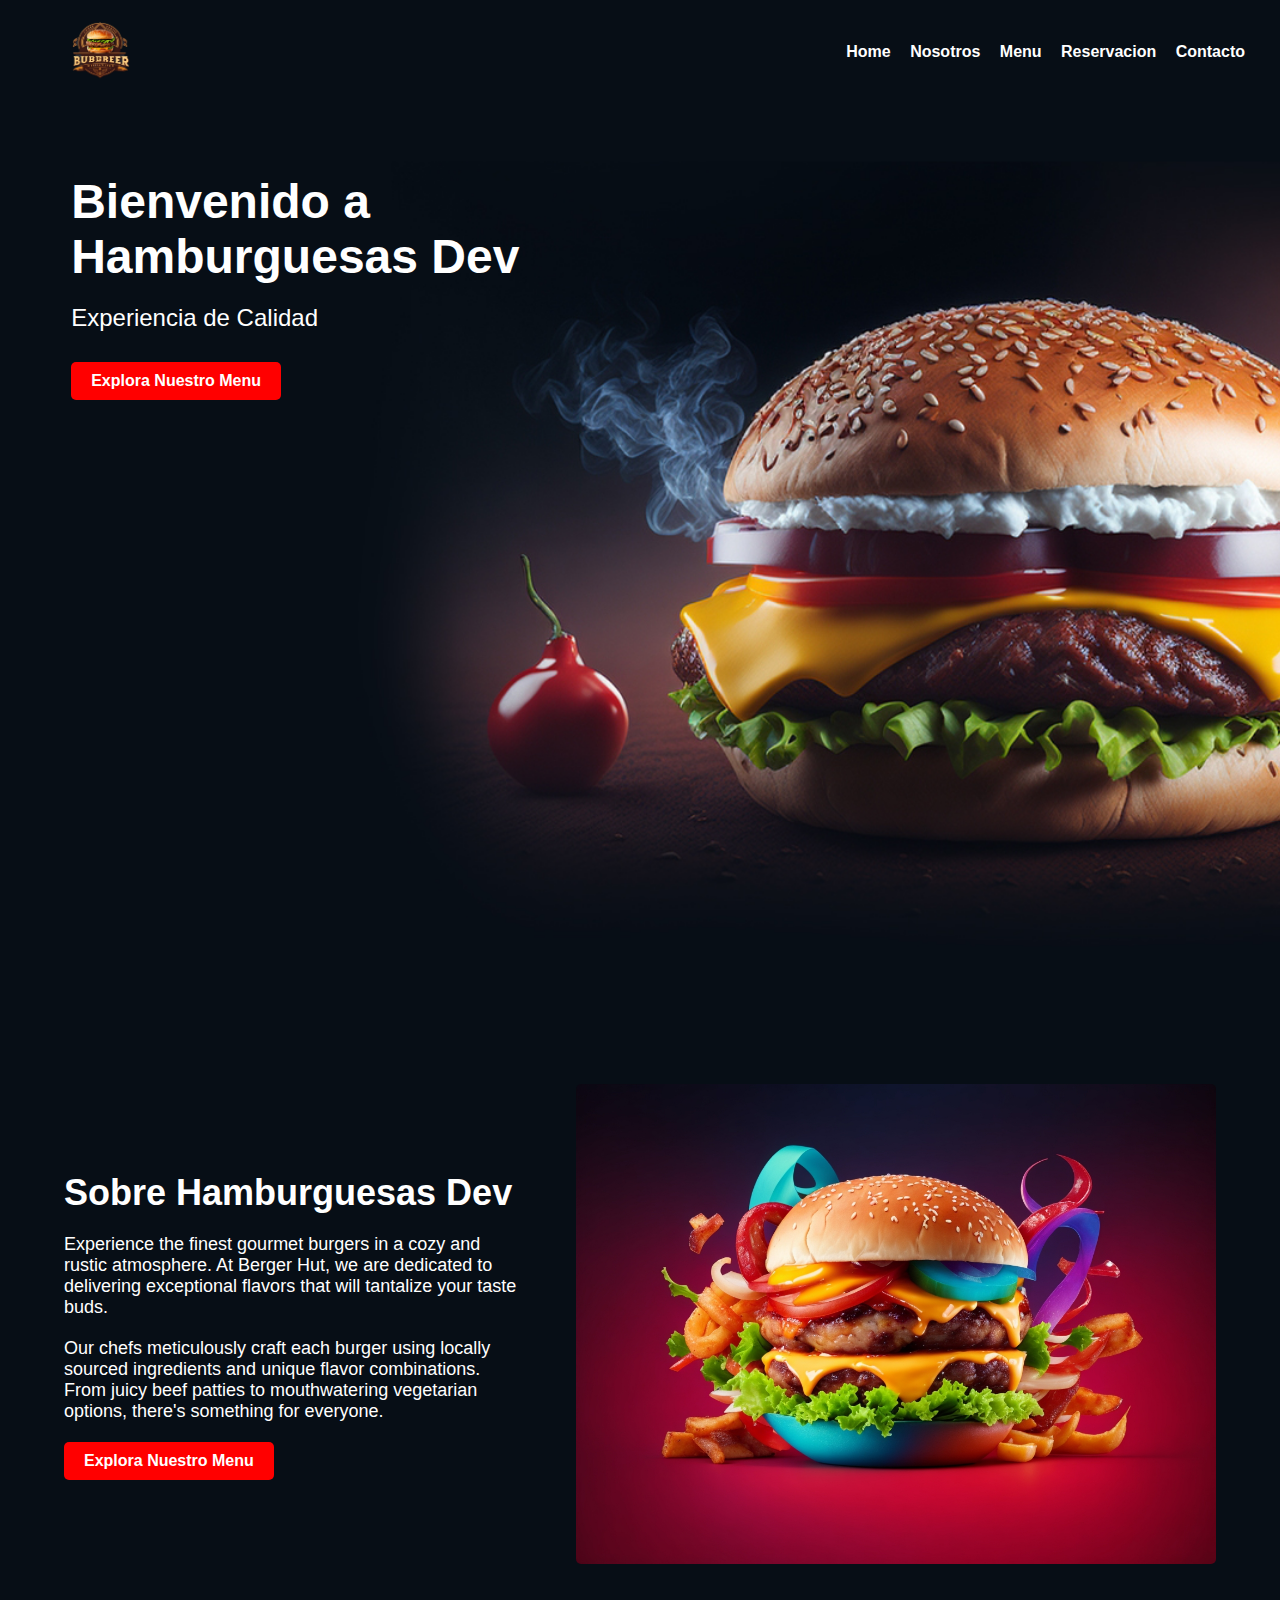
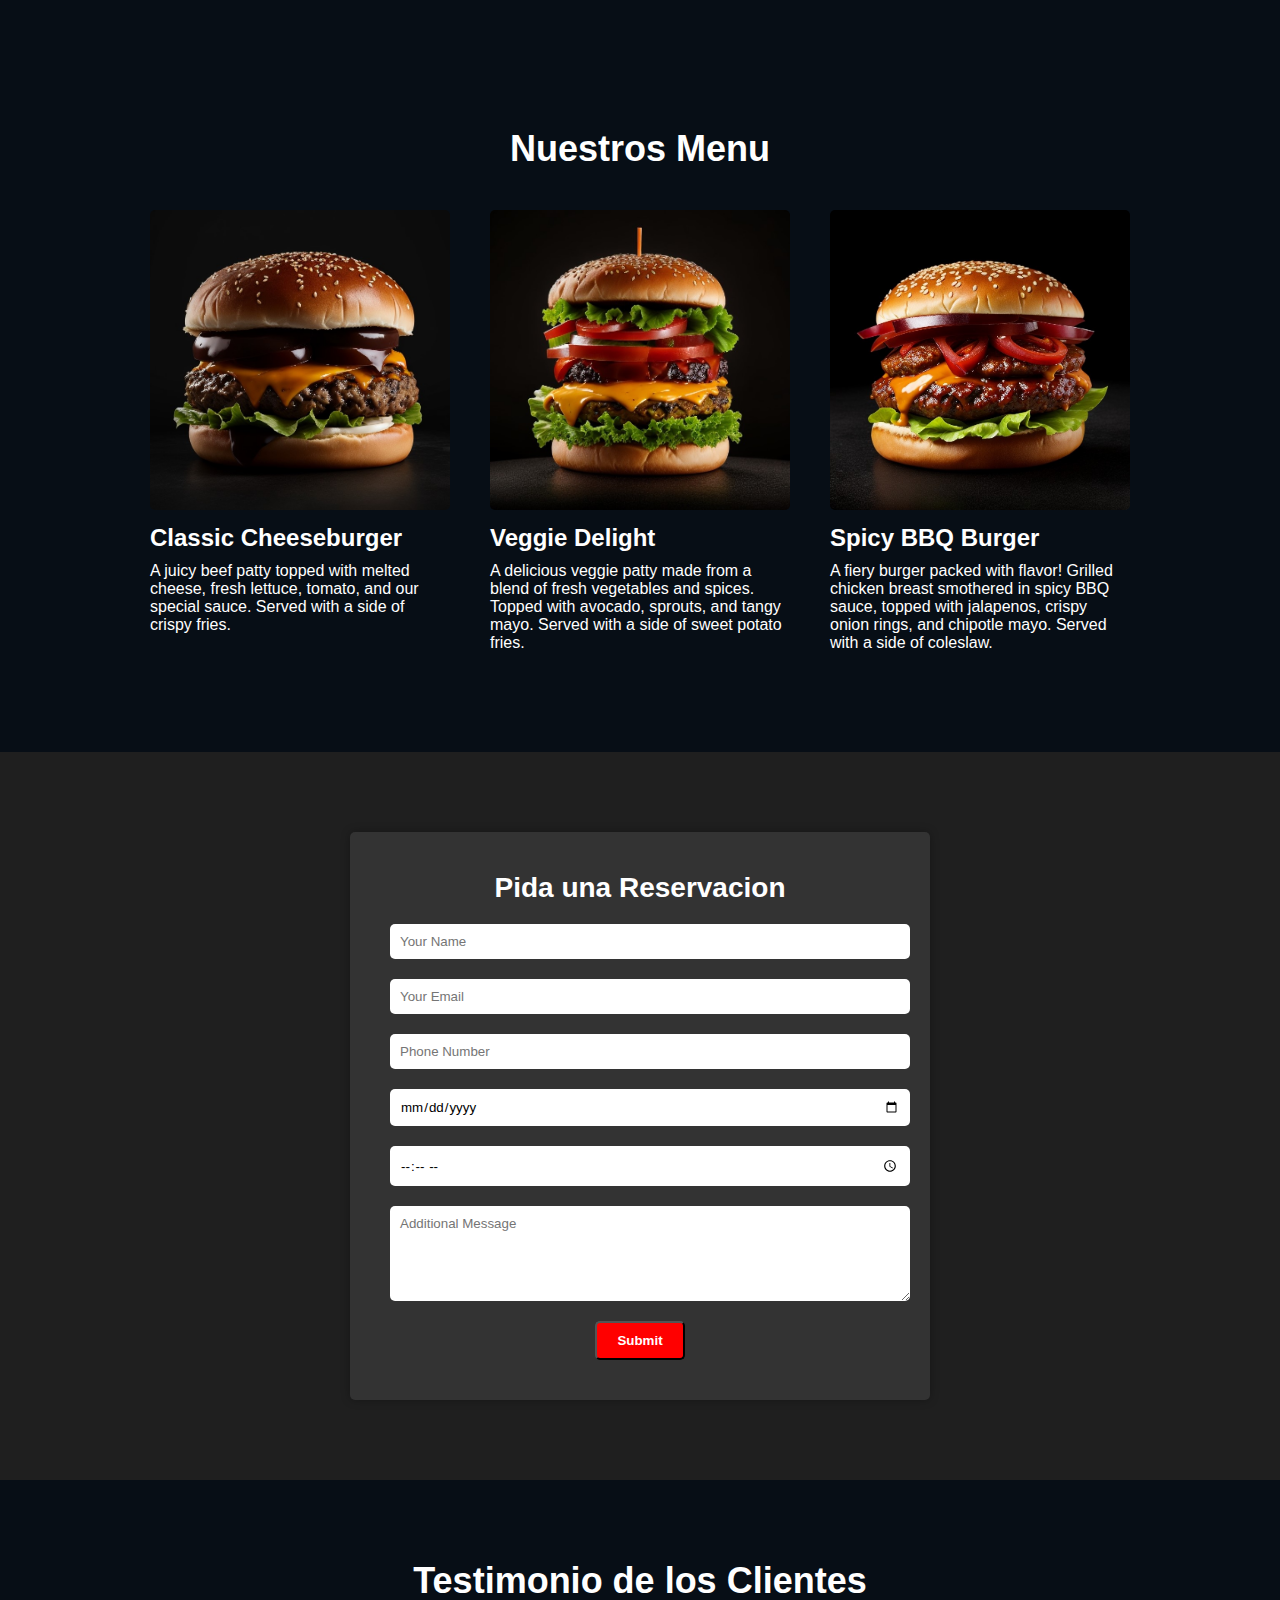
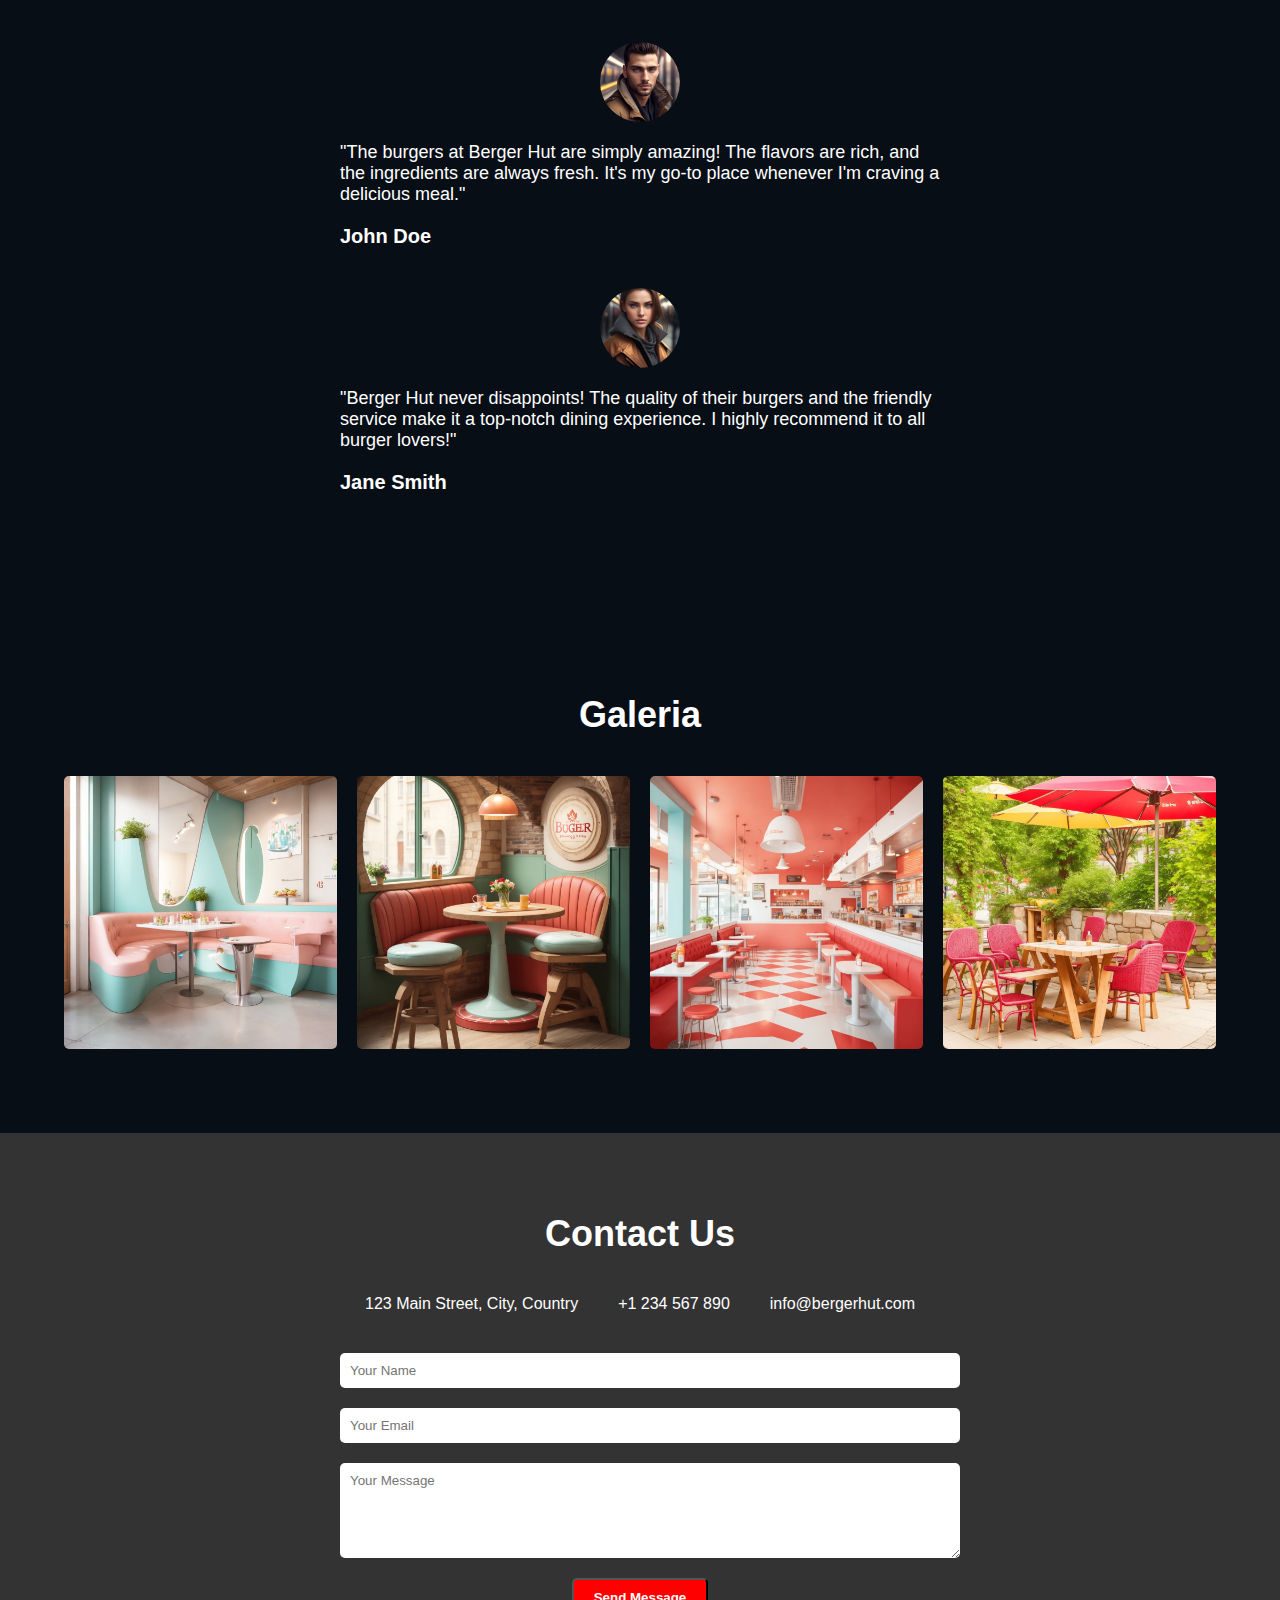
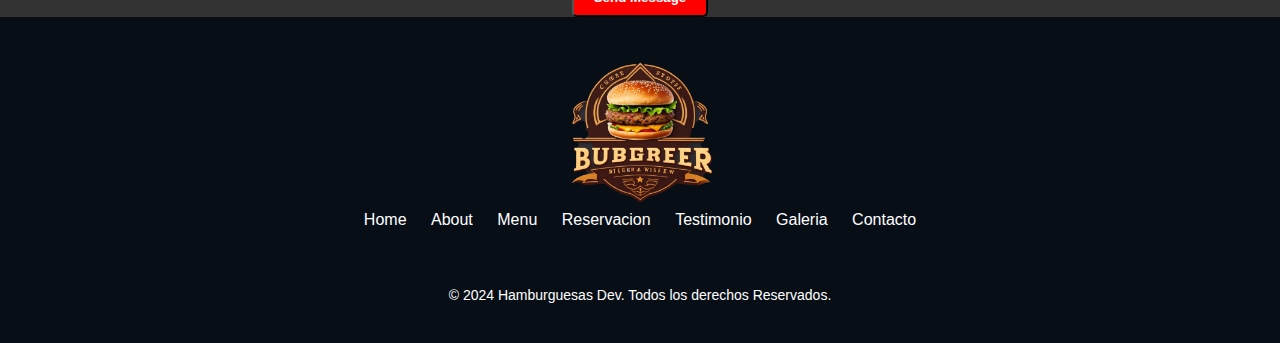
<file: index.html>
<!DOCTYPE html>
<html>
<head>

  <title>Proyecto Final</title>
  <link rel="stylesheet" type="text/css" href="estilos.css">


</head>

<body>
	<header>
	  <div class="logo">
		<img src="./img/iconlogo.png" alt="Berger Hut Logo">
	  </div>
	  <nav>
		<ul>
		  <li><a href="home#">Home</a></li>
		  <li><a href="./pages/nosotros.html" target="_blank">Nosotros</a></li>
		  <li><a href="./pages/menu.html" target="_blank">Menu</a></li>
		  <li><a href="./pages/reserva.html" target="_blank">Reservacion</a></li>
		  <li><a href="./pages/contacto.html" target="_blank">Contacto</a></li>
		</ul>
	  </nav>
	</header>

<section class="hero">
  <div class="hero-content">
    <h1>Bienvenido a Hamburguesas Dev</h1>
    <p>Experiencia de Calidad</p>
    <a href="#menu" class="btn">Explora Nuestro Menu</a>
  </div>
</section>

<section class="about dark-theme">
  <div class="about-content">
    <h2>Sobre Hamburguesas Dev</h2>
    <p>Experience the finest gourmet burgers in a cozy and rustic atmosphere. At Berger Hut, we are dedicated to delivering exceptional flavors that will tantalize your taste buds.</p>
    <p>Our chefs meticulously craft each burger using locally sourced ingredients and unique flavor combinations. From juicy beef patties to mouthwatering vegetarian options, there's something for everyone.</p>
    <a href="#menu" class="btn">Explora Nuestro Menu</a>
  </div>
  <div class="about-image">
    <img src="./img/about-image.jpg" alt="About Image">
  </div>
</section>


<section class="menu">
  <h2>Nuestros Menu</h2>
  <div class="menu-items">
    <div class="menu-item">
      <img src="./img/burger1.jpg" alt="Burger 1">
      <h3>Classic Cheeseburger</h3>
      <p>A juicy beef patty topped with melted cheese, fresh lettuce, tomato, and our special sauce. Served with a side of crispy fries.</p>
    </div>
    <div class="menu-item">
      <img src="./img/burger2.jpg" alt="Burger 2">
      <h3>Veggie Delight</h3>
      <p>A delicious veggie patty made from a blend of fresh vegetables and spices. Topped with avocado, sprouts, and tangy mayo. Served with a side of sweet potato fries.</p>
    </div>
    <div class="menu-item">
      <img src="./img/burger3.jpg" alt="Burger 3">
      <h3>Spicy BBQ Burger</h3>
      <p>A fiery burger packed with flavor! Grilled chicken breast smothered in spicy BBQ sauce, topped with jalapenos, crispy onion rings, and chipotle mayo. Served with a side of coleslaw.</p>
    </div>
  </div>
</section>

<section class="reservations">
  <div class="reservation-form">
    <h2>Pida una Reservacion</h2>
    <form>
      <input type="text" name="name" placeholder="Your Name" required>
      <input type="email" name="email" placeholder="Your Email" required>
      <input type="tel" name="phone" placeholder="Phone Number" required>
      <input type="date" name="date" required>
      <input type="time" name="time" required>
      <textarea name="message" placeholder="Additional Message" rows="5"></textarea>
      <button type="submit">Submit</button>
    </form>
  </div>
</section>


<section class="testimonials">
  <h2>Testimonio de los Clientes</h2>
  <div class="testimonial">
    <img src="./img/customer1.jpg" alt="Customer 1">
    <p>"The burgers at Berger Hut are simply amazing! The flavors are rich, and the ingredients are always fresh. It's my go-to place whenever I'm craving a delicious meal."</p>
    <h4>John Doe</h4>
  </div>
  <div class="testimonial">
    <img src="./img/customer2.jpg" alt="Customer 2">
    <p>"Berger Hut never disappoints! The quality of their burgers and the friendly service make it a top-notch dining experience. I highly recommend it to all burger lovers!"</p>
    <h4>Jane Smith</h4>
  </div>
</section>


<section class="gallery">
  <h2>Galeria</h2>
  <div class="image-grid">
    <div class="image-item">
      <img src="./img/gallery1.jpg" alt="Image 1">
    </div>
    <div class="image-item">
      <img src="./img/gallery2.jpg" alt="Image 2">
    </div>
    <div class="image-item">
      <img src="./img/gallery3.jpg" alt="Image 3">
    </div>
    <div class="image-item">
      <img src="./img/gallery4.jpg" alt="Image 4">
    </div>
  </div>
</section>

<section class="contact">
  <div class="contact-container">
    <h2>Contact Us</h2>
    <div class="contact-info">
      <div class="info-item">
        <i class="fas fa-map-marker-alt"></i>
        <p>123 Main Street, City, Country</p>
      </div>
      <div class="info-item">
        <i class="fas fa-phone-alt"></i>
        <p>+1 234 567 890</p>
      </div>
      <div class="info-item">
        <i class="fas fa-envelope"></i>
        <p>info@bergerhut.com</p>
      </div>
    </div>
    <form class="contact-form">
      <input type="text" name="name" placeholder="Your Name" required>
      <input type="email" name="email" placeholder="Your Email" required>
      <textarea name="message" placeholder="Your Message" rows="5" required></textarea>
      <button type="submit">Send Message</button>
    </form>
  </div>
</section>




<footer class="footer">
  <div class="footer-content">
    <div class="footer-logo">
      <img src="./img/iconlogo.png" alt="Logo">
    </div>
    <nav class="footer-links">
      <a href="#">Home</a>
      <a href="#">About</a>
      <a href="#">Menu</a>
      <a href="#">Reservacion</a>
      <a href="#">Testimonio</a>
      <a href="#">Galeria</a>
      <a href="#">Contacto</a>
    </nav>
    <div class="footer-social">
      <a href="#"><i class="fab fa-facebook"></i></a>
      <a href="#"><i class="fab fa-twitter"></i></a>
      <a href="#"><i class="fab fa-instagram"></i></a>
    </div>
  </div>
  <p class="footer-text">&copy; 2024 Hamburguesas Dev. Todos los derechos Reservados.</p>
</footer>


</body>
</file>
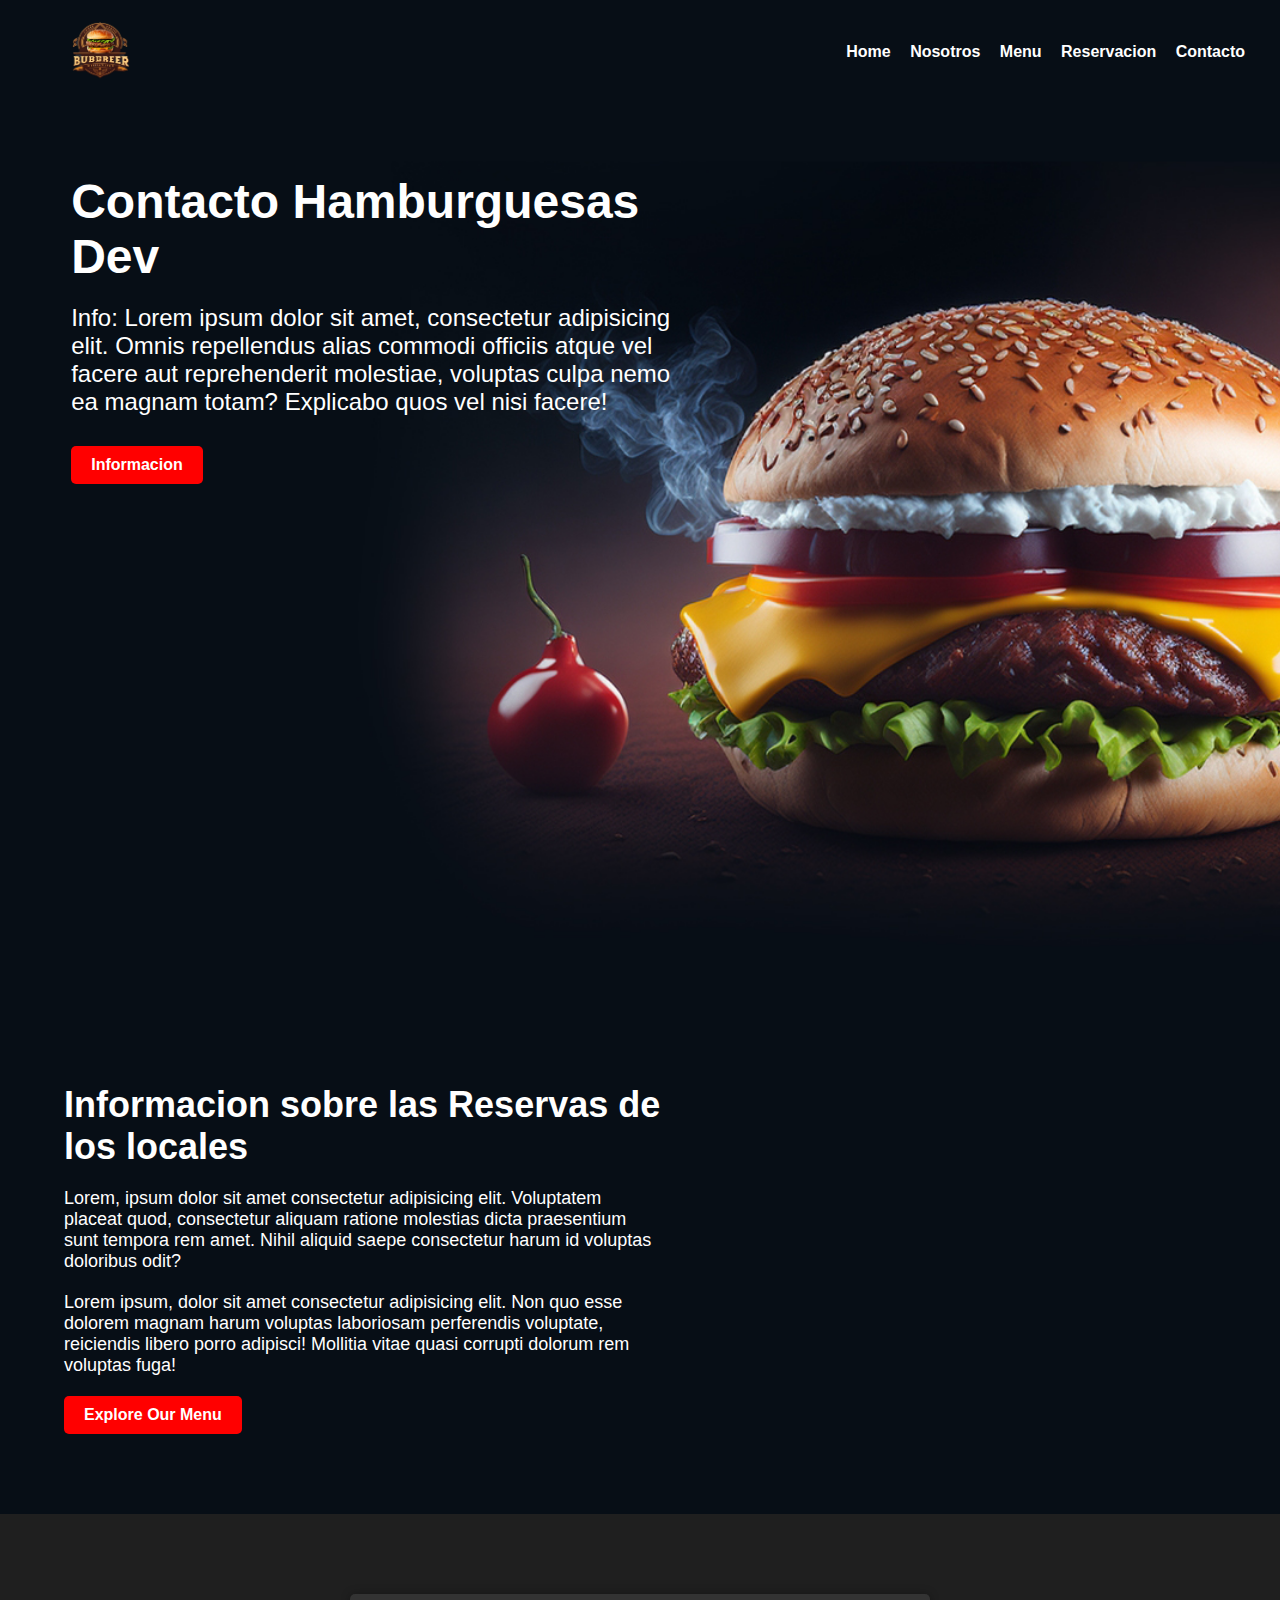
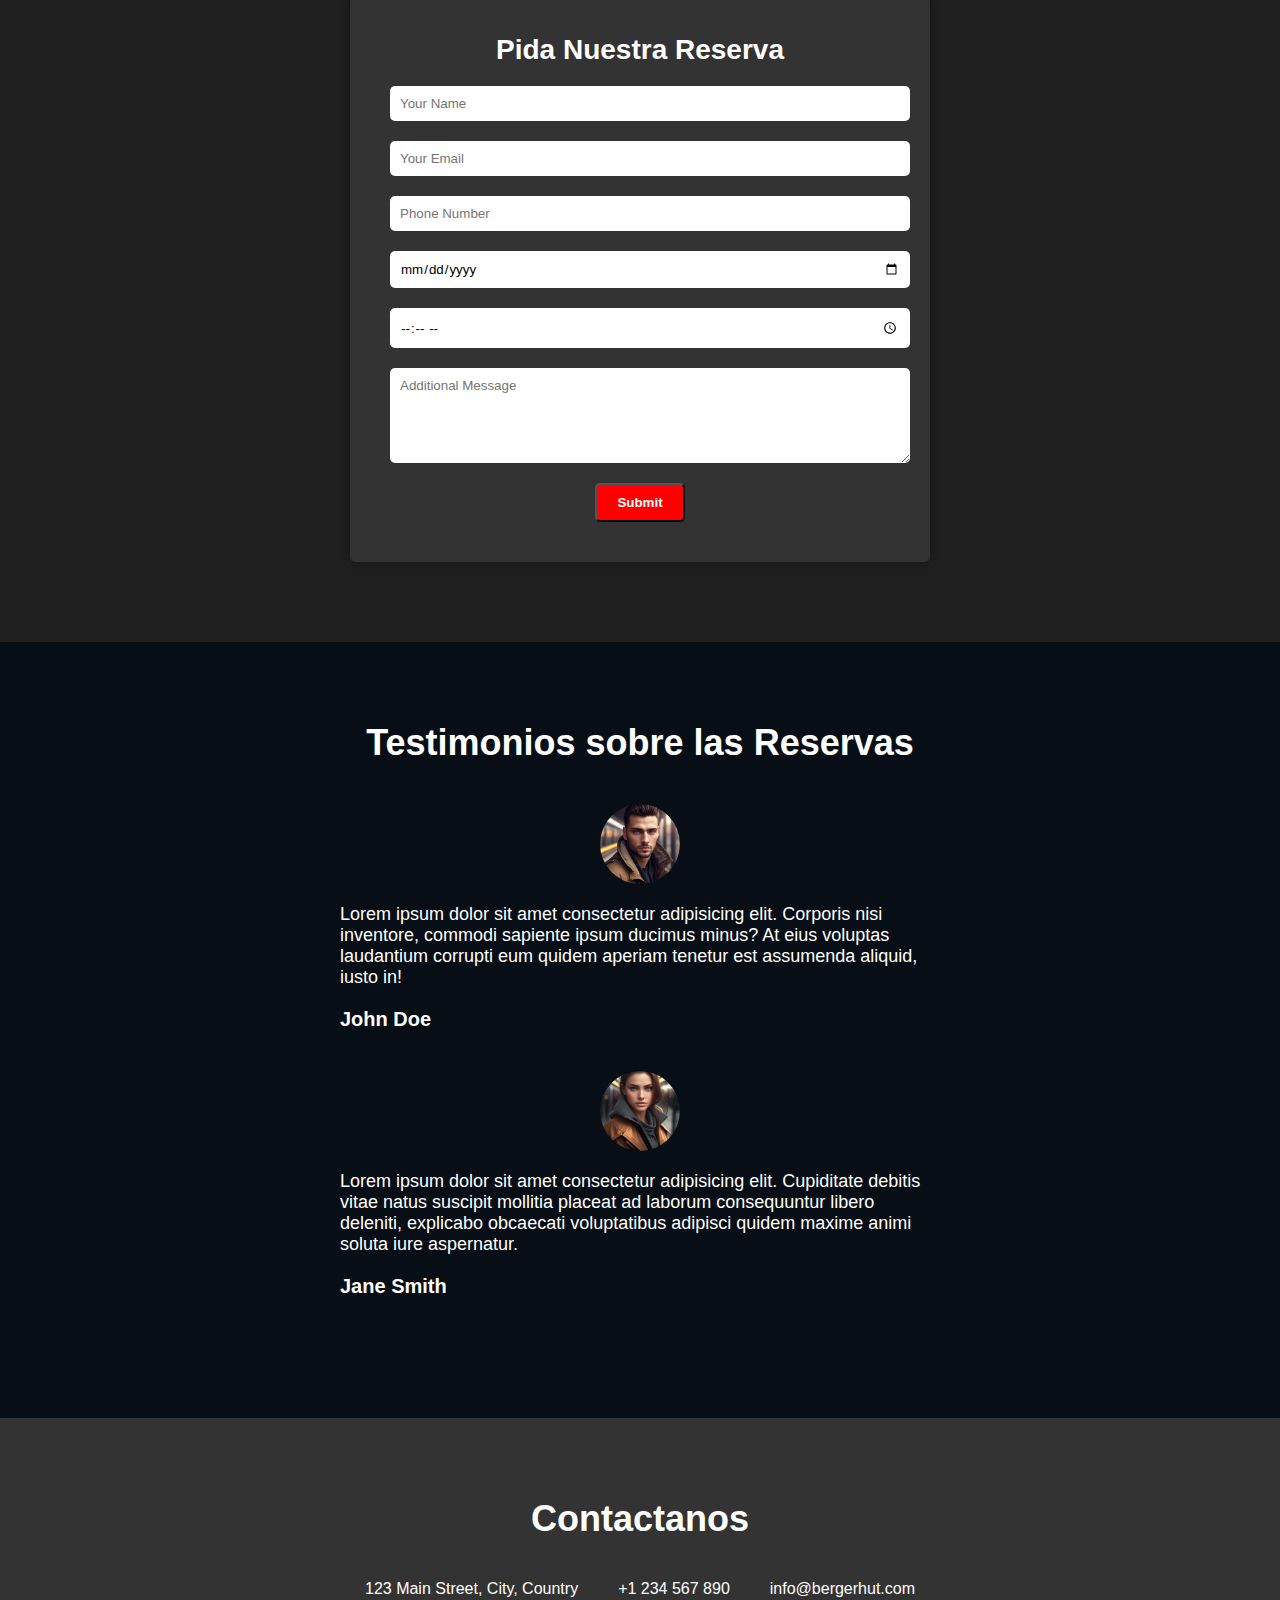
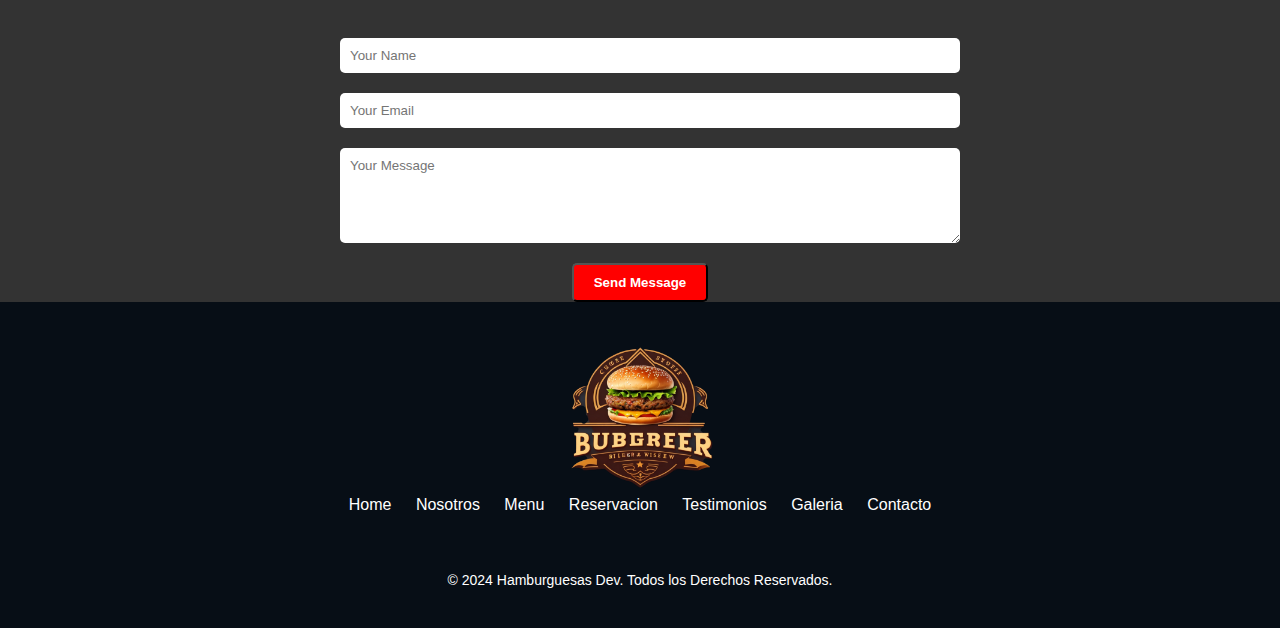
<file: pages/contacto.html>
<!DOCTYPE html>
<html>
<head>

  <title>Hamburguesas Dev</title>
  <link rel="stylesheet" type="text/css" href="../estilos.css">


</head>

<body>
	<header>
	  <div class="logo">
		<img src="../img/iconlogo.png" alt="Berger Hut Logo">
	  </div>
	  <nav>
		<ul>
		  <li><a href="#home">Home</a></li>
		  <li><a href="#about">Nosotros</a></li>
		  <li><a href="#menu">Menu</a></li>
		  <li><a href="#reservations">Reservacion</a></li>
		  <li><a href="#contact">Contacto</a></li>
		</ul>
	  </nav>
	</header>

<section class="hero">
  <div class="hero-content">
    <h1>Contacto Hamburguesas Dev</h1>
    <p>Info: Lorem ipsum dolor sit amet, consectetur adipisicing elit. Omnis repellendus alias commodi officiis atque vel facere aut reprehenderit molestiae, voluptas culpa nemo ea magnam totam? Explicabo quos vel nisi facere!</p>
    <a href="#menu" class="btn">Informacion</a>
  </div>
</section>

<section class="about dark-theme">
  <div class="about-content">
    <h2>Informacion sobre las Reservas de los locales</h2>
    <p>Lorem, ipsum dolor sit amet consectetur adipisicing elit. Voluptatem placeat quod, consectetur aliquam ratione molestias dicta praesentium sunt tempora rem amet. Nihil aliquid saepe consectetur harum id voluptas doloribus odit?</p>
    <p>Lorem ipsum, dolor sit amet consectetur adipisicing elit. Non quo esse dolorem magnam harum voluptas laboriosam perferendis voluptate, reiciendis libero porro adipisci! Mollitia vitae quasi corrupti dolorum rem voluptas fuga!</p>
    <a href="#menu" class="btn">Explore Our Menu</a>
  </div>
</section>

<section class="reservations">
  <div class="reservation-form">
    <h2>Pida Nuestra Reserva</h2>
    <form>
      <input type="text" name="name" placeholder="Your Name" required>
      <input type="email" name="email" placeholder="Your Email" required>
      <input type="tel" name="phone" placeholder="Phone Number" required>
      <input type="date" name="date" required>
      <input type="time" name="time" required>
      <textarea name="message" placeholder="Additional Message" rows="5"></textarea>
      <button type="submit">Submit</button>
    </form>
  </div>
</section>


<section class="testimonials">
  <h2>Testimonios sobre las Reservas</h2>
  <div class="testimonial">
    <img src="../img/customer1.jpg" alt="Customer 1">
    <p>Lorem ipsum dolor sit amet consectetur adipisicing elit. Corporis nisi inventore, commodi sapiente ipsum ducimus minus? At eius voluptas laudantium corrupti eum quidem aperiam tenetur est assumenda aliquid, iusto in!</p>
    <h4>John Doe</h4>
  </div>
  <div class="testimonial">
    <img src="../img/customer2.jpg" alt="Customer 2">
    <p>Lorem ipsum dolor sit amet consectetur adipisicing elit. Cupiditate debitis vitae natus suscipit mollitia placeat ad laborum consequuntur libero deleniti, explicabo obcaecati voluptatibus adipisci quidem maxime animi soluta iure aspernatur.</p>
    <h4>Jane Smith</h4>
  </div>
</section>

<section class="contact">
  <div class="contact-container">
    <h2>Contactanos</h2>
    <div class="contact-info">
      <div class="info-item">
        <i class="fas fa-map-marker-alt"></i>
        <p>123 Main Street, City, Country</p>
      </div>
      <div class="info-item">
        <i class="fas fa-phone-alt"></i>
        <p>+1 234 567 890</p>
      </div>
      <div class="info-item">
        <i class="fas fa-envelope"></i>
        <p>info@bergerhut.com</p>
      </div>
    </div>
    <form class="contact-form">
      <input type="text" name="name" placeholder="Your Name" required>
      <input type="email" name="email" placeholder="Your Email" required>
      <textarea name="message" placeholder="Your Message" rows="5" required></textarea>
      <button type="submit">Send Message</button>
    </form>
  </div>
</section>




<footer class="footer">
  <div class="footer-content">
    <div class="footer-logo">
      <img src="../img/iconlogo.png" alt="Logo">
    </div>
    <nav class="footer-links">
      <a href="#">Home</a>
      <a href="#">Nosotros</a>
      <a href="#">Menu</a>
      <a href="#">Reservacion</a>
      <a href="#">Testimonios</a>
      <a href="#">Galeria</a>
      <a href="#">Contacto</a>
    </nav>
    <div class="footer-social">
      <a href="#"><i class="fab fa-facebook"></i></a>
      <a href="#"><i class="fab fa-twitter"></i></a>
      <a href="#"><i class="fab fa-instagram"></i></a>
    </div>
  </div>
  <p class="footer-text">&copy; 2024 Hamburguesas Dev. Todos los Derechos Reservados.</p>
</footer>


</body>
</file>
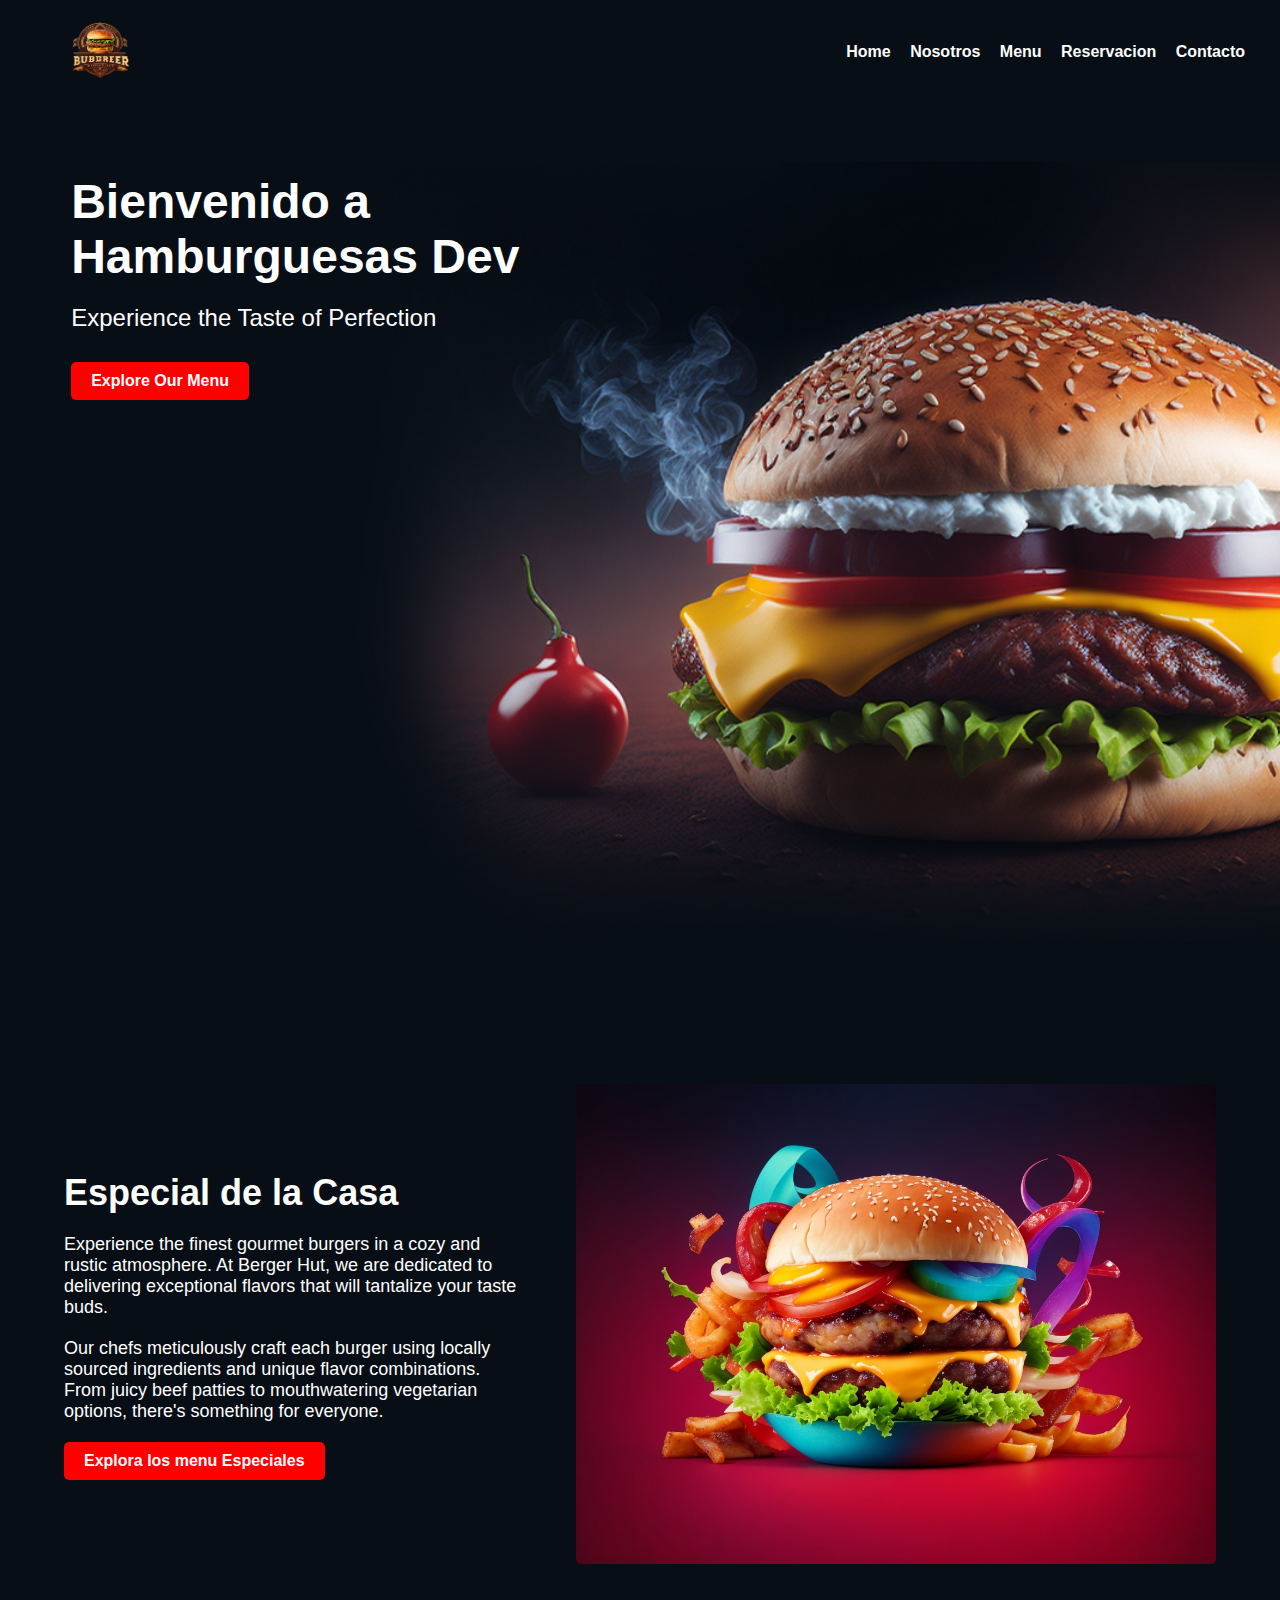
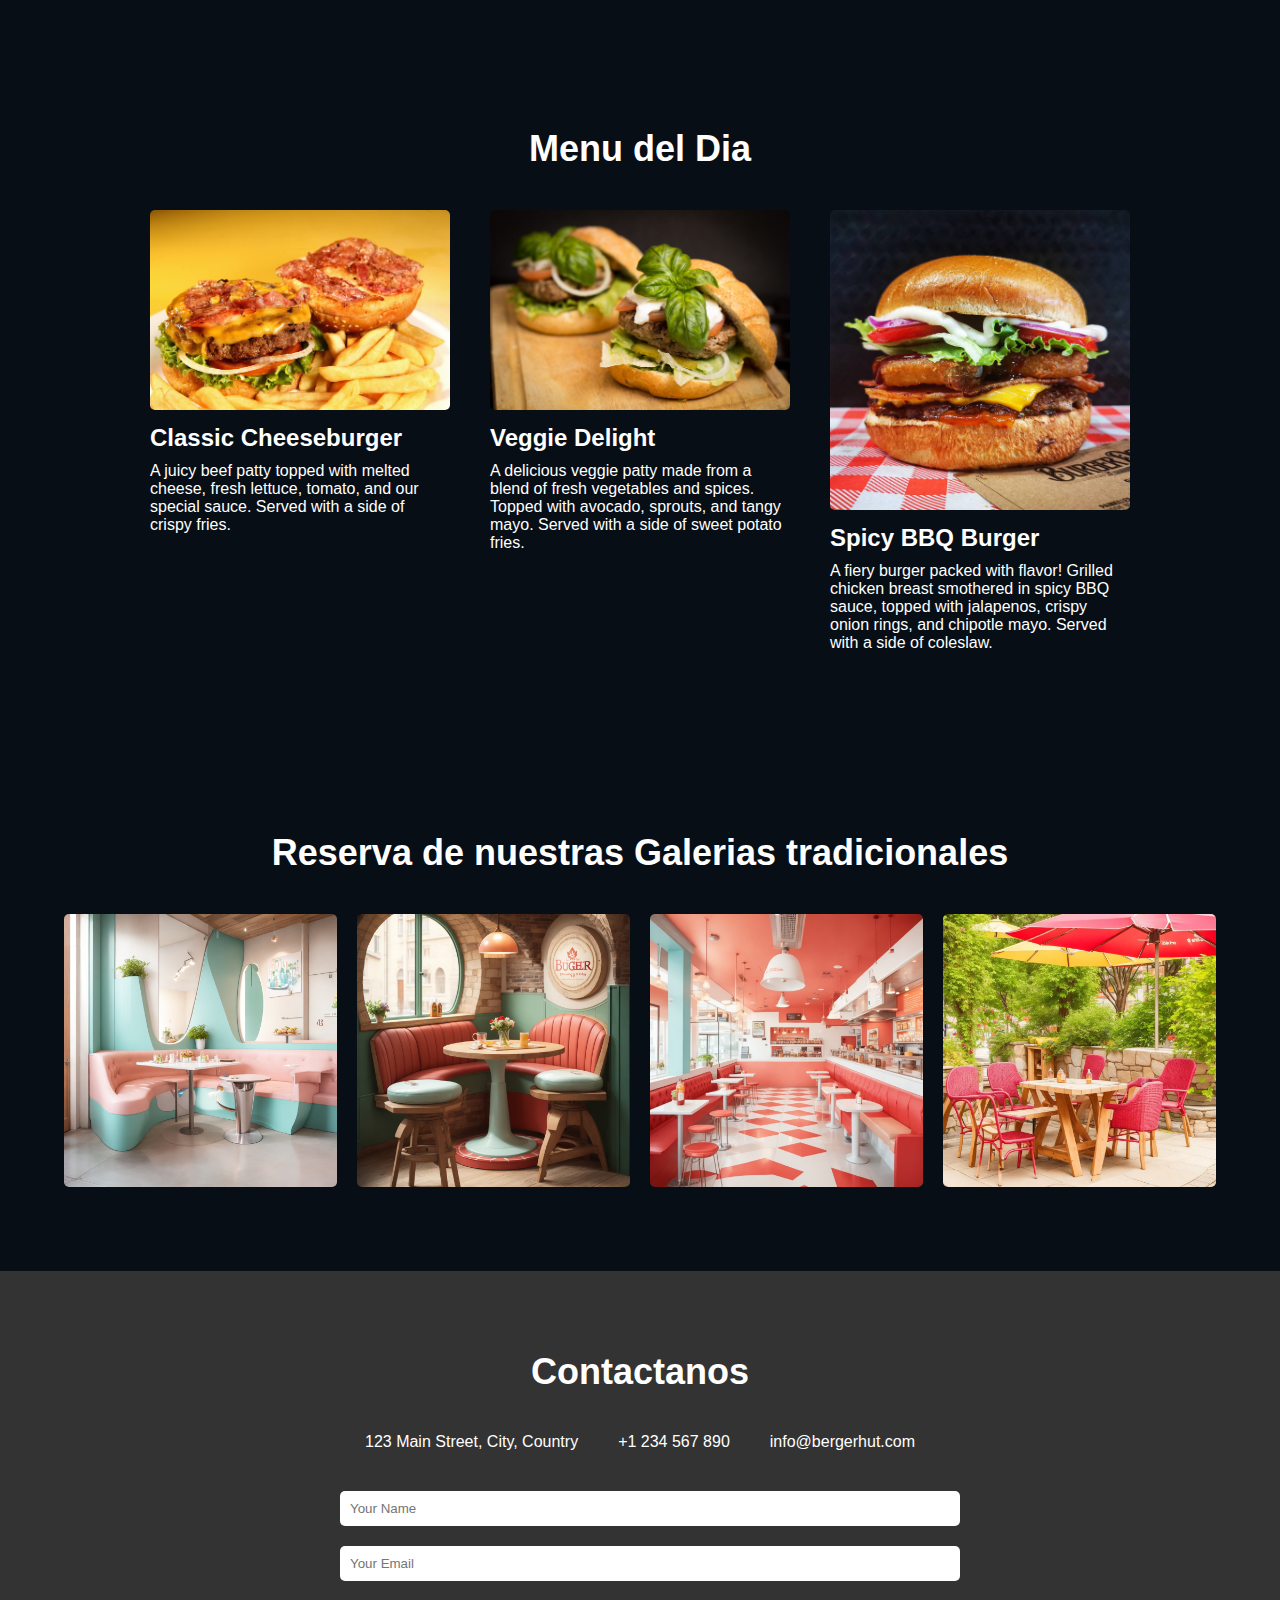
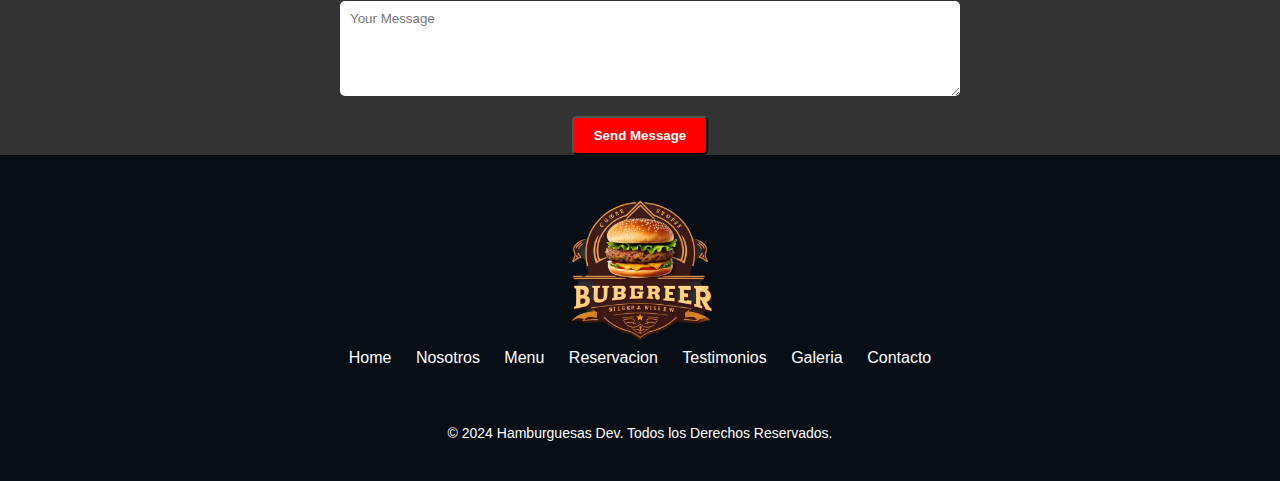
<file: pages/menu.html>
<!DOCTYPE html>
<html>
<head>

  <title>Hamburguesas Dev</title>
  <link rel="stylesheet" type="text/css" href="../estilos.css">


</head>

<body>
	<header>
	  <div class="logo">
		<img src="../img/iconlogo.png" alt="Berger Hut Logo">
	  </div>
	  <nav>
		<ul>
		  <li><a href="#home">Home</a></li>
		  <li><a href="#about">Nosotros</a></li>
		  <li><a href="#menu">Menu</a></li>
		  <li><a href="#reservations">Reservacion</a></li>
		  <li><a href="#contact">Contacto</a></li>
		</ul>
	  </nav>
	</header>

<section class="hero">
  <div class="hero-content">
    <h1>Bienvenido a Hamburguesas Dev</h1>
    <p>Experience the Taste of Perfection</p>
    <a href="#menu" class="btn">Explore Our Menu</a>
  </div>
</section>

<section class="about dark-theme">
  <div class="about-content">
    <h2>Especial de la Casa</h2>
    <p>Experience the finest gourmet burgers in a cozy and rustic atmosphere. At Berger Hut, we are dedicated to delivering exceptional flavors that will tantalize your taste buds.</p>
    <p>Our chefs meticulously craft each burger using locally sourced ingredients and unique flavor combinations. From juicy beef patties to mouthwatering vegetarian options, there's something for everyone.</p>
    <a href="#menu" class="btn">Explora los menu Especiales</a>
  </div>
  <div class="about-image">
    <img src="../img/about-image.jpg" alt="About Image">
  </div>
</section>


<section class="menu">
  <h2>Menu del Dia</h2>
  <div class="menu-items">
    <div class="menu-item">
      <img src="../img/meat-7393690_1280.jpg" alt="Burger 1">
      <h3>Classic Cheeseburger</h3>
      <p>A juicy beef patty topped with melted cheese, fresh lettuce, tomato, and our special sauce. Served with a side of crispy fries.</p>
    </div>
    <div class="menu-item">
      <img src="../img/hamburger-494706_1280.jpg" alt="Burger 2">
      <h3>Veggie Delight</h3>
      <p>A delicious veggie patty made from a blend of fresh vegetables and spices. Topped with avocado, sprouts, and tangy mayo. Served with a side of sweet potato fries.</p>
    </div>
    <div class="menu-item">
      <img src="../img/burger-5893927_1280.jpg" alt="Burger 3">
      <h3>Spicy BBQ Burger</h3>
      <p>A fiery burger packed with flavor! Grilled chicken breast smothered in spicy BBQ sauce, topped with jalapenos, crispy onion rings, and chipotle mayo. Served with a side of coleslaw.</p>
    </div>
  </div>
</section>

<section class="gallery">
  <h2>Reserva de nuestras Galerias tradicionales</h2>
  <div class="image-grid">
    <div class="image-item">
      <img src="../img/gallery1.jpg" alt="Image 1">
    </div>
    <div class="image-item">
      <img src="../img/gallery2.jpg" alt="Image 2">
    </div>
    <div class="image-item">
      <img src="../img/gallery3.jpg" alt="Image 3">
    </div>
    <div class="image-item">
      <img src="../img/gallery4.jpg" alt="Image 4">
    </div>
  </div>
</section>

<section class="contact">
  <div class="contact-container">
    <h2>Contactanos</h2>
    <div class="contact-info">
      <div class="info-item">
        <i class="fas fa-map-marker-alt"></i>
        <p>123 Main Street, City, Country</p>
      </div>
      <div class="info-item">
        <i class="fas fa-phone-alt"></i>
        <p>+1 234 567 890</p>
      </div>
      <div class="info-item">
        <i class="fas fa-envelope"></i>
        <p>info@bergerhut.com</p>
      </div>
    </div>
    <form class="contact-form">
      <input type="text" name="name" placeholder="Your Name" required>
      <input type="email" name="email" placeholder="Your Email" required>
      <textarea name="message" placeholder="Your Message" rows="5" required></textarea>
      <button type="submit">Send Message</button>
    </form>
  </div>
</section>




<footer class="footer">
  <div class="footer-content">
    <div class="footer-logo">
      <img src="../img/iconlogo.png" alt="Logo">
    </div>
    <nav class="footer-links">
      <a href="#">Home</a>
      <a href="#">Nosotros</a>
      <a href="#">Menu</a>
      <a href="#">Reservacion</a>
      <a href="#">Testimonios</a>
      <a href="#">Galeria</a>
      <a href="#">Contacto</a>
    </nav>
    <div class="footer-social">
      <a href="#"><i class="fab fa-facebook"></i></a>
      <a href="#"><i class="fab fa-twitter"></i></a>
      <a href="#"><i class="fab fa-instagram"></i></a>
    </div>
  </div>
  <p class="footer-text">&copy; 2024 Hamburguesas Dev. Todos los Derechos Reservados.</p>
</footer>


</body>
</file>
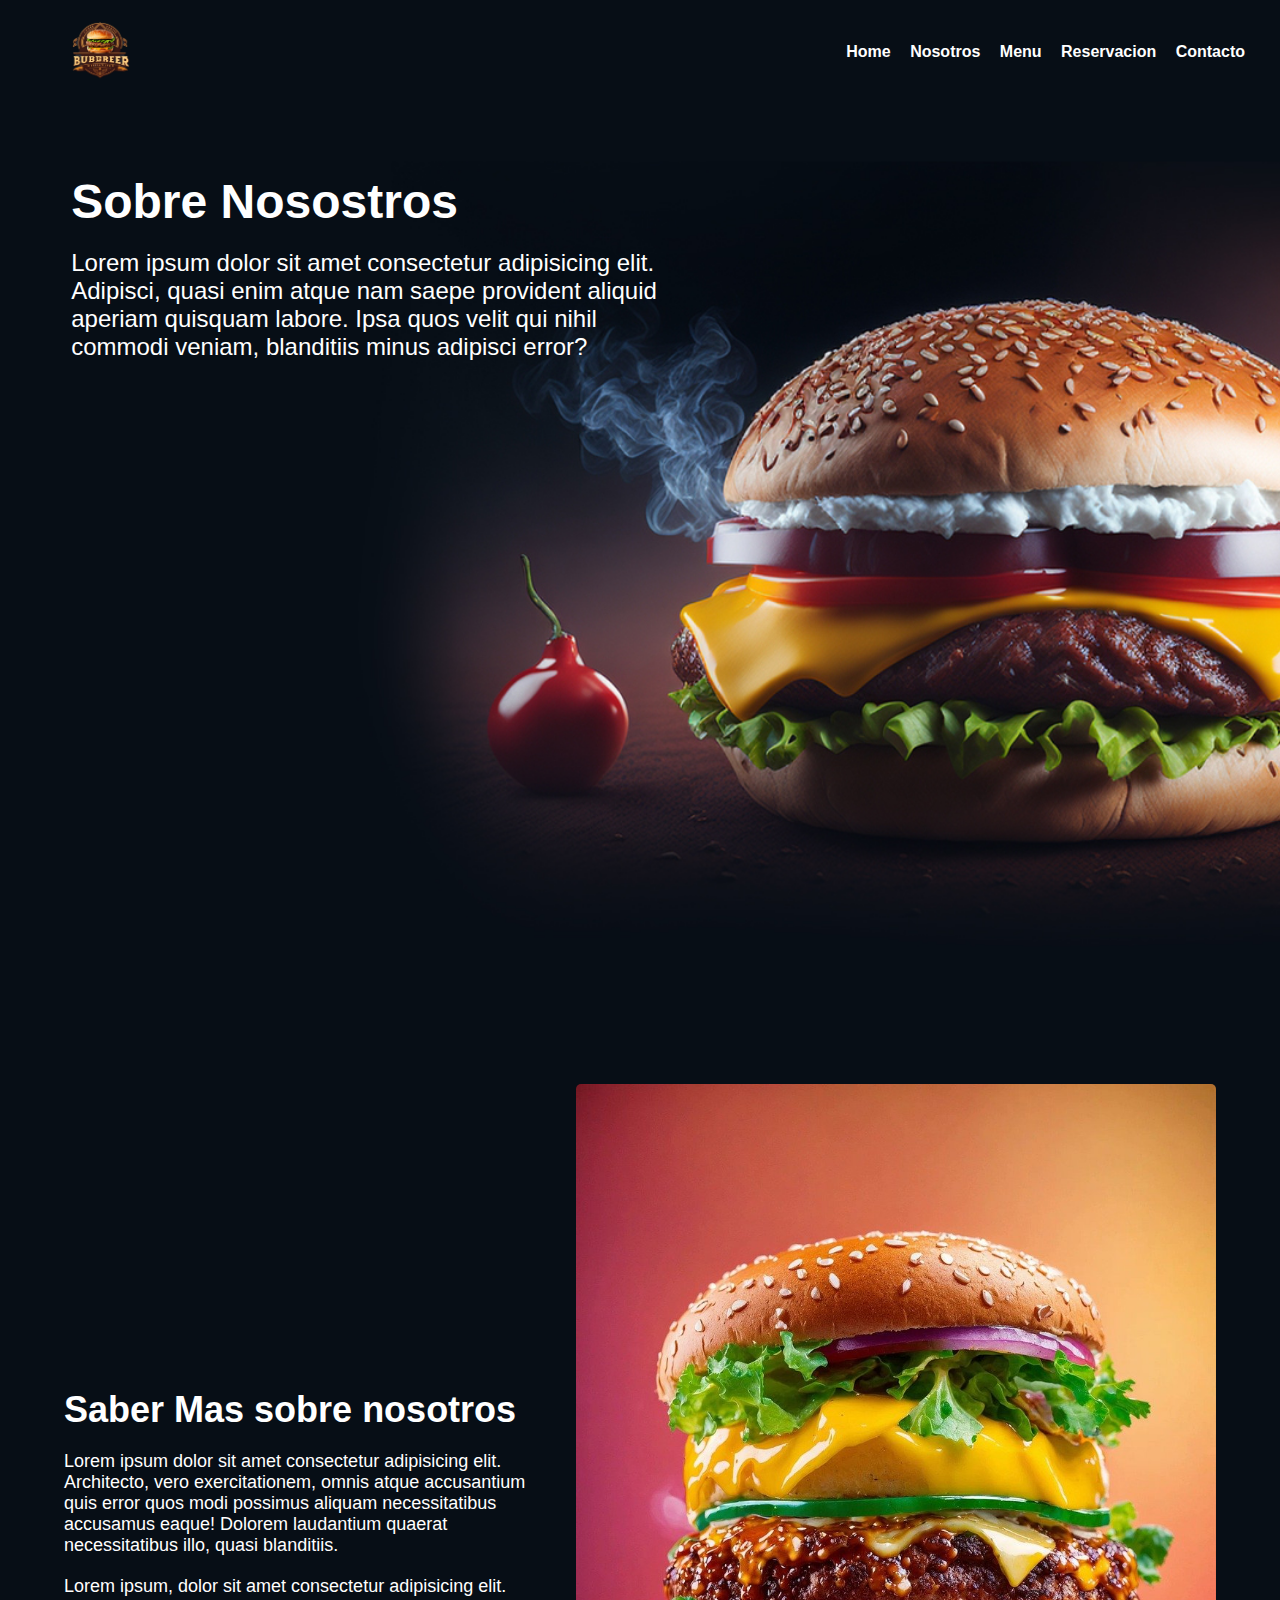
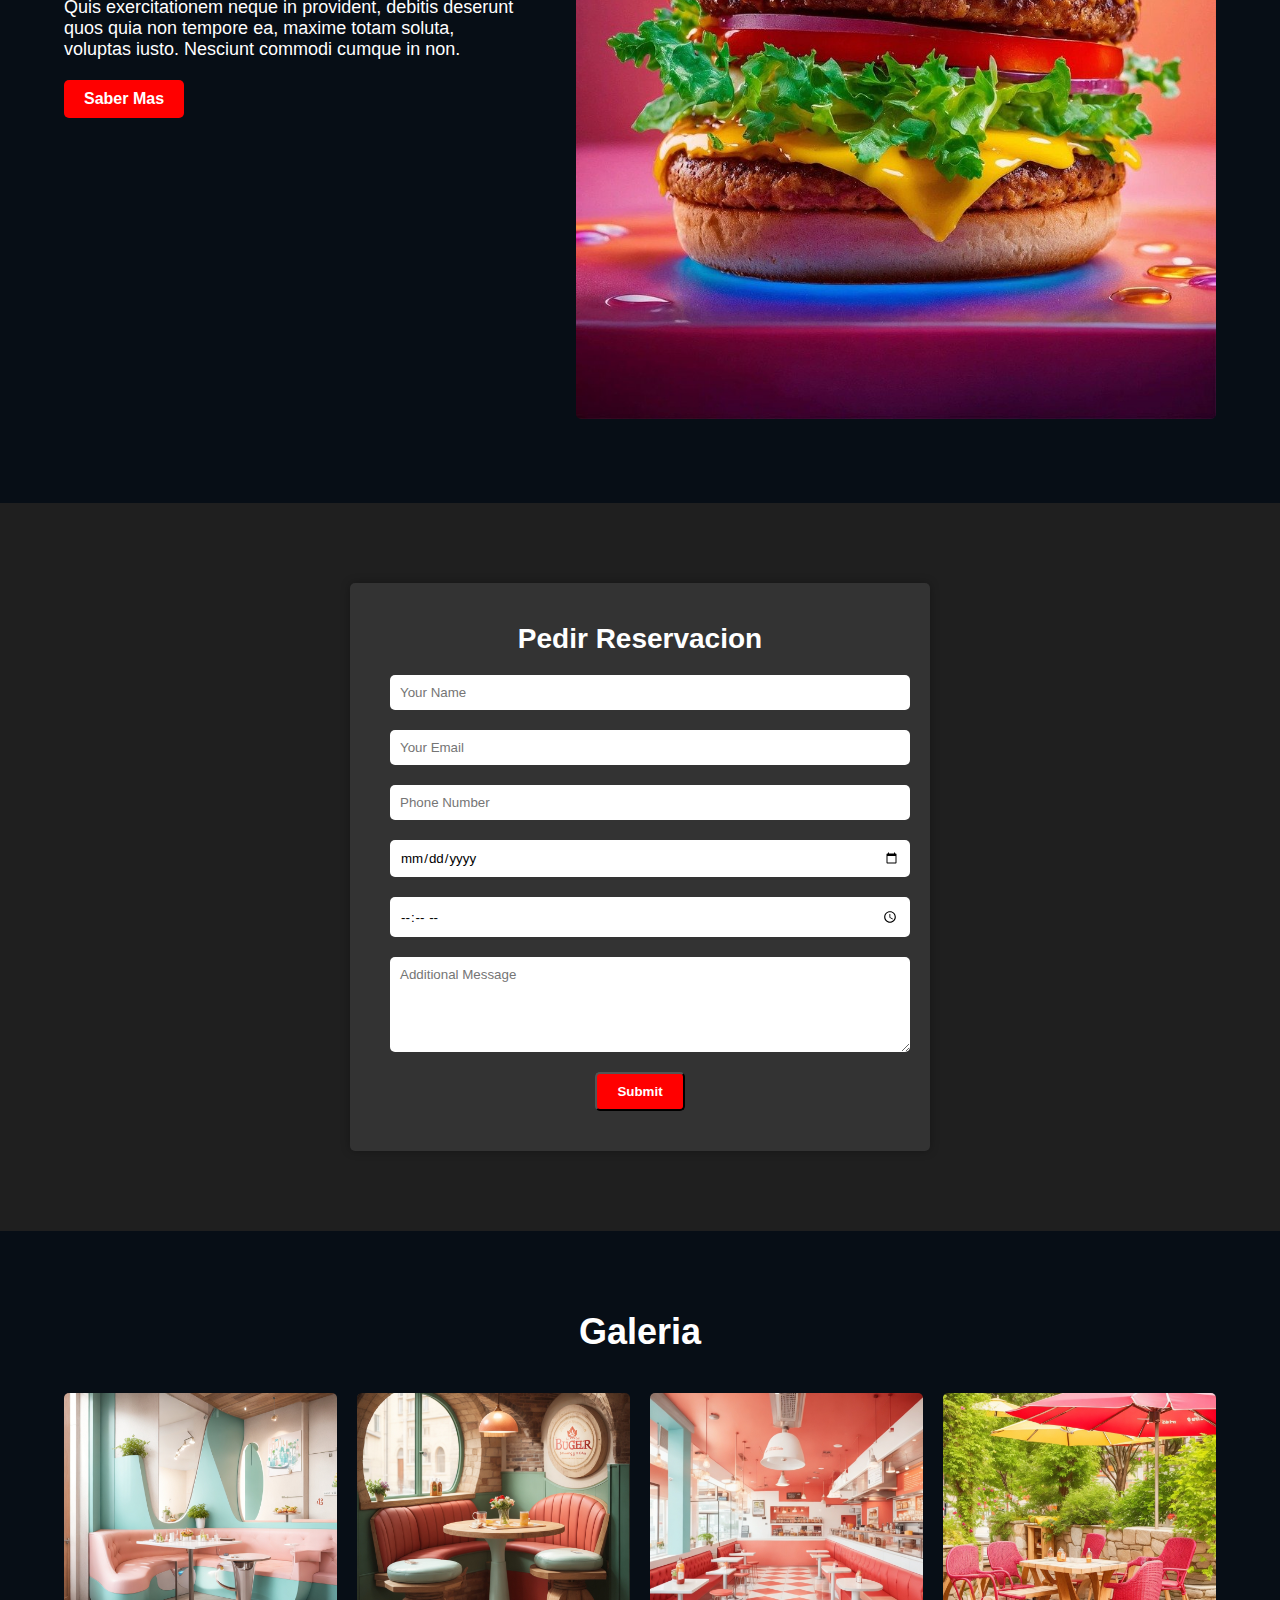
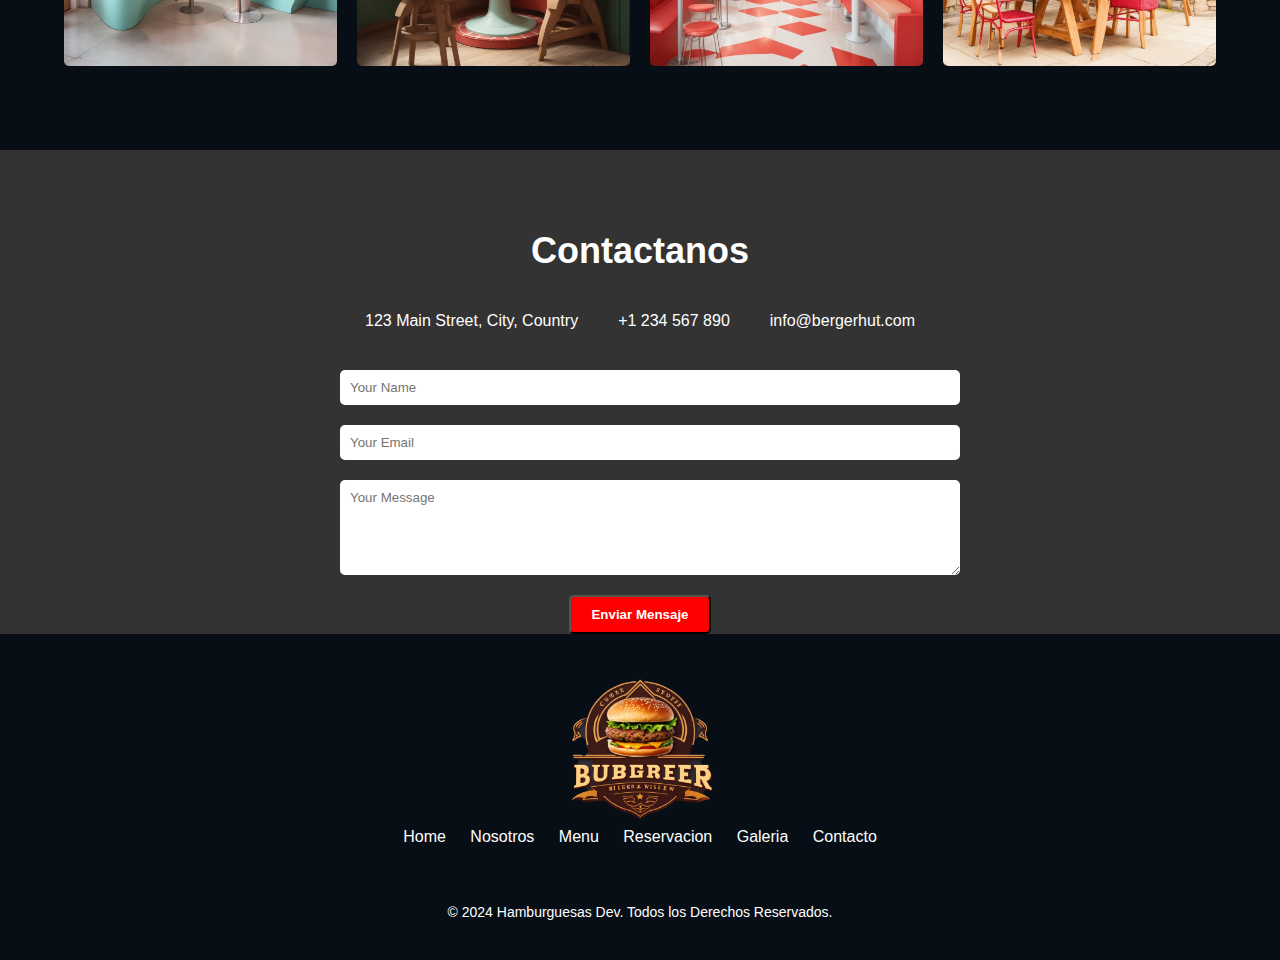
<file: pages/nosotros.html>
<!DOCTYPE html>
<html>
<head>

  <title>Hamburguesas Dev</title>
  <link rel="stylesheet" type="text/css" href="../estilos.css">


</head>

<body>
	<header>
	  <div class="logo">
		<img src="../img/iconlogo.png" alt="Berger Hut Logo">
	  </div>
	  <nav>
		<ul>
		  <li><a href="#home">Home</a></li>
		  <li><a href="#about">Nosotros</a></li>
		  <li><a href="#menu">Menu</a></li>
		  <li><a href="#reservations">Reservacion</a></li>
		  <li><a href="#contact">Contacto</a></li>
		</ul>
	  </nav>
	</header>

<section class="hero">
  <div class="hero-content">
    <h1>Sobre Nosostros</h1>
    <p>Lorem ipsum dolor sit amet consectetur adipisicing elit. Adipisci, quasi enim atque nam saepe provident aliquid aperiam quisquam labore. Ipsa quos velit qui nihil commodi veniam, blanditiis minus adipisci error?</p>
  </div>
</section>

<section class="about dark-theme">
  <div class="about-content">
    <h2>Saber Mas sobre nosotros</h2>
    <p>Lorem ipsum dolor sit amet consectetur adipisicing elit. Architecto, vero exercitationem, omnis atque accusantium quis error quos modi possimus aliquam necessitatibus accusamus eaque! Dolorem laudantium quaerat necessitatibus illo, quasi blanditiis.</p>
    <p>Lorem ipsum, dolor sit amet consectetur adipisicing elit. Quis exercitationem neque in provident, debitis deserunt quos quia non tempore ea, maxime totam soluta, voluptas iusto. Nesciunt commodi cumque in non.</p>
    <a href="#menu" class="btn">Saber Mas</a>
  </div>
  <div class="about-image">
    <img src="../img/ai-generated-8556731_1280.jpg" alt="About Image">
  </div>
</section>

<section class="reservations">
  <div class="reservation-form">
    <h2>Pedir Reservacion</h2>
    <form>
      <input type="text" name="name" placeholder="Your Name" required>
      <input type="email" name="email" placeholder="Your Email" required>
      <input type="tel" name="phone" placeholder="Phone Number" required>
      <input type="date" name="date" required>
      <input type="time" name="time" required>
      <textarea name="message" placeholder="Additional Message" rows="5"></textarea>
      <button type="submit">Submit</button>
    </form>
  </div>
</section>

<section class="gallery">
  <h2>Galeria</h2>
  <div class="image-grid">
    <div class="image-item">
      <img src="../img/gallery1.jpg" alt="Image 1">
    </div>
    <div class="image-item">
      <img src="../img/gallery2.jpg" alt="Image 2">
    </div>
    <div class="image-item">
      <img src="../img/gallery3.jpg" alt="Image 3">
    </div>
    <div class="image-item">
      <img src="../img/gallery4.jpg" alt="Image 4">
    </div>
  </div>
</section>

<section class="contact">
  <div class="contact-container">
    <h2>Contactanos</h2>
    <div class="contact-info">
      <div class="info-item">
        <i class="fas fa-map-marker-alt"></i>
        <p>123 Main Street, City, Country</p>
      </div>
      <div class="info-item">
        <i class="fas fa-phone-alt"></i>
        <p>+1 234 567 890</p>
      </div>
      <div class="info-item">
        <i class="fas fa-envelope"></i>
        <p>info@bergerhut.com</p>
      </div>
    </div>
    <form class="contact-form">
      <input type="text" name="name" placeholder="Your Name" required>
      <input type="email" name="email" placeholder="Your Email" required>
      <textarea name="message" placeholder="Your Message" rows="5" required></textarea>
      <button type="submit">Enviar Mensaje</button>
    </form>
  </div>
</section>




<footer class="footer">
  <div class="footer-content">
    <div class="footer-logo">
      <img src="../img/iconlogo.png" alt="Logo">
    </div>
    <nav class="footer-links">
      <a href="#">Home</a>
      <a href="#">Nosotros</a>
      <a href="#">Menu</a>
      <a href="#">Reservacion</a>
      <a href="#">Galeria</a>
      <a href="#">Contacto</a>
    </nav>
    <div class="footer-social">
      <a href="#"><i class="fab fa-facebook"></i></a>
      <a href="#"><i class="fab fa-twitter"></i></a>
      <a href="#"><i class="fab fa-instagram"></i></a>
    </div>
  </div>
  <p class="footer-text">&copy; 2024 Hamburguesas Dev. Todos los Derechos Reservados.</p>
</footer>


</body>
</file>
<file: estilos.css>
*{
    margin: 0;
    padding: 0;
    font-family: 'Noto Sans', sans-serif;
}
/*header*/
@media (min-width: 700px){
  .header{
    position: fixed;
    width: 100%;
  }
}
header {
  background-color: #070e16;
  padding: 20px;
  display: flex;
  align-items: center;
  justify-content: space-between;
}

.logo img {
  height: 60px;
  margin-left:50px;
}

nav ul {
  list-style: none;
  margin: 0;
  padding: 0;
}

nav ul li {
  display: inline-block;
  margin-right: 15px;
}

nav ul li a {
  text-decoration: none;
  color: white;
  font-weight: bold;
  transition: color 0.3s ease;
}

nav ul li a:hover {
  color: #ff0000;
}

/*hero*/
.hero {
  background-image: url("./img/hero-background1.jpg");
  background-size: cover;
  background-position: center;
  height: 100vh;
  display: flex;


  text-align: left;
  color: #fff;
}

.hero-content {
  max-width: 600px;
  padding: 20px;
  margin-top :50px;
  margin-left: 4%;
  
}

.hero-content h1 {
  font-size: 48px;
  margin-bottom: 20px;
}

.hero-content p {
  font-size: 24px;
  margin-bottom: 30px;
}

.btn {
  display: inline-block;
  background-color: #ff0000;
  color: #fff;
  padding: 10px 20px;
  border-radius: 5px;
  text-decoration: none;
  font-weight: bold;
  transition: background-color 0.3s ease;
}

.btn:hover {
  background-color: #e60000;
}

/*about*/

.about {
  display: flex;
  align-items: center;
  padding: 80px 0;
}

.about-content {
  flex: 1;
  max-width: 600px;
  padding-right: 50px;
  color: #fff;
  margin-left: 5%;
  
  
}

.about h2 {
  font-size: 36px;
  margin-bottom: 20px;
}

.about p {
  font-size: 18px;
  margin-bottom: 20px;
}

.about-image {
  max-width: 50%;
  margin-right: 5%;
}

.about-image img {
  max-width: 100%;
  height: auto;
  border-radius: 5px;
}

.dark-theme {
  background-color: #070e16;
}


/* menu*/
.menu {
  padding: 80px 0;
  text-align: center;
  background-color: #070e16;
}

.menu h2 {
  font-size: 36px;
  margin-bottom: 40px;
  color: #ffffff;
}

.menu-items {
  display: flex;
  justify-content: center;
}

.menu-item {
  max-width: 300px;
  margin: 0 20px;
  text-align: left;
}

.menu-item img {
  max-width: 100%;
  height: auto;
  border-radius: 5px;
  margin-bottom: 10px;
}

.menu-item h3 {
  font-size: 24px;
  margin-bottom: 10px;
  color: #ffffff;
}

.menu-item p {
  font-size: 16px;
  margin-bottom: 20px;
  color: #ffffff;
}

/* reservations*/

.reservations {
  background-color: #1f1f1f;
  padding: 80px 0;
  text-align: center;
}

.reservation-form {
  max-width: 500px;
  margin: 0 auto;
  background-color: #333;
  padding: 40px;
  border-radius: 5px;
  box-shadow: 0 0 10px rgba(0, 0, 0, 0.3);
}

.reservation-form h2 {
  color: #fff;
  font-size: 28px;
  margin-bottom: 20px;
}

.reservation-form form input,
.reservation-form form textarea {
  display: block;
  width: 100%;
  padding: 10px;
  margin-bottom: 20px;
  border-radius: 5px;
  border: none;
}

.reservation-form form button {
  display: inline-block;
  background-color: #ff0000;
  color: #fff;
  padding: 10px 20px;
  border-radius: 5px;
  text-decoration: none;
  font-weight: bold;
  transition: background-color 0.3s ease;
}

.reservation-form form button:hover {
  background-color: #e60000;
}


/* Testimonials Section*/

.testimonials {
  padding: 80px 0;
  text-align: center;
  background-color: #070e16;
}

.testimonials h2 {
  font-size: 36px;
  margin-bottom: 40px;
  color: #fff;
}

.testimonial {
  max-width: 600px;
  margin: 0 auto 40px;
  text-align: left;
}

.testimonial:hover{
  transform: scale(1.2);
  transition-duration: 2s;
}


.testimonial img {
  display: block;
  width: 80px;
  height: 80px;
  border-radius: 50%;
  margin: 0 auto 20px;
}

.testimonial p {
  font-size: 18px;
  margin-bottom: 20px;
  color: #fff;
}

.testimonial h4 {
  font-size: 20px;
  font-weight: bold;
  color: #fff;
}


/* Gallery Section*/
.gallery:hover{
  transform: scale(1.1);
  transition: 2s;
}

.gallery {
  padding: 80px 0;
  text-align: center;
  background-color: #070e16;
}

.gallery h2 {
  font-size: 36px;
  margin-bottom: 40px;
  color: #fff;
}

.image-grid {
  display: grid;
  grid-template-columns: repeat(4, 1fr);
  grid-gap: 20px;
  margin-left: 5%;
  margin-right: 5%;
}

.image-item img {
  width: 100%;
  height: auto;
  border-radius: 5px;
  cursor: pointer;
}


/* Contact Section*/
@media (min-width: 600px){
  .contact{
    padding: 80px 0 0 0;
  }
}

.contact {
  background-color: #333;
  padding: 80px 0;
  text-align: center;
  color: #fff;
}

.contact-container {
  max-width: 600px;
  margin: 0 auto;
}

.contact h2 {
  font-size: 36px;
  margin-bottom: 40px;
}

.contact-info {
  display: flex;
  justify-content: center;
  margin-bottom: 40px;
}

.info-item {
  margin: 0 20px;
  text-align: center;
}

.info-item i {
  font-size: 24px;
  margin-bottom: 10px;
}

.contact-form input,
.contact-form textarea {
  display: block;
  width: 100%;
  padding: 10px;
  margin-bottom: 20px;
  border-radius: 5px;
  border: none;
}

.contact-form textarea {
  resize: vertical;
}

.contact-form button {
  display: inline-block;
  background-color: #ff0000;
  color: #fff;
  padding: 10px 20px;
  border-radius: 5px;
  text-decoration: none;
  font-weight: bold;
  transition: background-color 0.3s ease;
}

.contact-form button:hover {
  background-color: #e60000;
}


/* Footer*/

.footer {
  background-color: #070e16;
  padding: 40px 0;
  color: #fff;
  text-align: center;
}

.footer-content {
  display: flex;
  flex-direction: column;
  align-items: center;
  margin-bottom: 40px;
}

.footer-logo img {
  max-width: 150px;
}

.footer-links a {
  color: #fff;
  margin: 0 10px;
  text-decoration: none;
}

.footer-social a {
  color: #fff;
  margin: 0 5px;
  text-decoration: none;
}

.footer-text {
  font-size: 14px;
}

@media (min-width: 750px){
  .contact{
    padding: 80px 0 0 0;
  }
}
</file>
